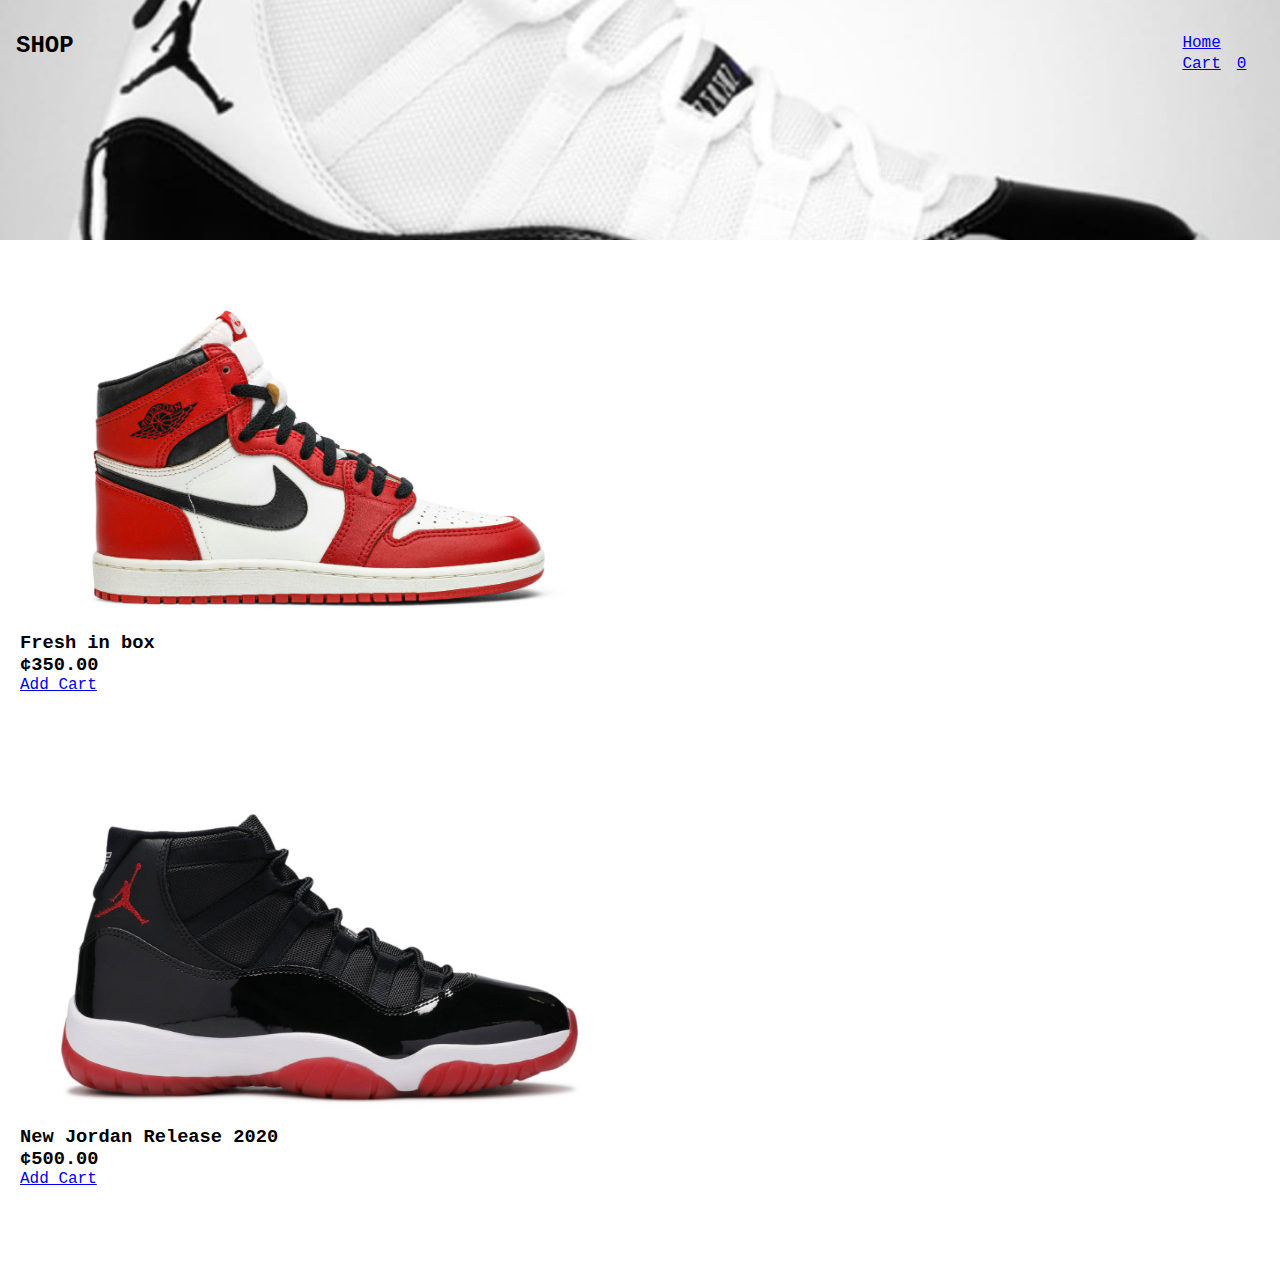
<file: Samuel_ShoppinCart_201105/Samuel_ShoppingCart_201105/index.html>
<!DOCTYPE html>
<html>
<head>
<title>SHOPPING</title>
<link rel="stylesheet" href="cart.css">
</head>
<body>
<!--<h1>THIS IS THE HOME PAGE</h1>
<object data="shop.html"></object>-->
<header>
    <div class="overlay"></div>
<nav>
    <h2>SHOP</h2>
    <ul>
<li><a href="index.html">Home</a></li>
<!--<li><a href="#">About</a></li>-->
<li class="cart">
<a href="shop.html">
    <ion-icon name="basket"></ion-icon>Cart<span>0</span>
</a>
</li>
    </ul>
</nav>   
</header>
<div class="container">
    <div class="image">
        <img id ="image" style="width: 70%;" src="airJordanChicago.jpeg">
        <h3>Fresh in box</h3>
        <h3>¢350.00</h3>
        <a class="add-cart cart1" href="#">Add Cart</a>
    </div>
    <div class="image">
        <img id ="image" style="width: 70%;" src="Jordan.jpg">
        <h3>New Jordan Release 2020</h3>
        <h3>¢500.00</h3>
        <a class="add-cart cart1" href="#">Add Cart</a>
    </div>
</div>

    <script src="cart.js"></script>
 
</body>

</html>
</file>
<file: Samuel_ShoppinCart_201105/Samuel_ShoppingCart_201105/cart.css>
*{box-sizing: border-box;
font-family: 'Courier New', Courier, monospace;
margin: 0;
padding: 0;
}
header{
    background-image:url("azumahFav.jpeg");
    background-repeat: no-repeat;
    background-size: cover;
    background-position: center;
    background-origin: border-box;
    filter: gray;
    height: 15rem;
    position: relative;
    min-width: 80%;
    vertical-align: top;

}
.overlay{
    position: absolute;
    z-index: 1;
    top: 0;
    left: 0;
    height: 100%;
    right: 0;
    bottom: 0;
    padding: 0 !important;
    margin: 0 !important;
}
nav{
    position:absolute;
    top: 0;
    right: 0;
    left: 0;
    z-index: 2;
    display: flex;
    justify-content: space-between;
    padding: 2rem;
    padding-left: 1rem;
}
li{
    list-style: none;
    padding: 0.1rem;
}
nav li span{
    padding-left: 1rem;
}
/*li a {
    padding: 5px;
    background-color: cornsilk;
    text-decoration: none;
}*/
.container, 
.products-container{
    display: flex;
    justify-content: center;
    flex-wrap: wrap;
    margin-top: 50px;
    padding-bottom: 100px;
    width: 70%;
}
.image{
    margin-right: 20px;
    margin-left: 20px;
    position: relative;
    overflow: hidden;
    display: inline-block;
}
.products-container{
    max-width: 650px;
    justify-content: space-around;
    margin: 0 auto;
    margin-top:50px ;
}
.product-header{
    width: 100%;
    max-width: 650px;
    display: flex;
    justify-content: flex-start;
    border-bottom: 4px solid lightgrey;
    margin: 0 auto;
}
.product-title{
    width: 45%;
}

.price{
    width: 20%;
  
    display: flex;
    align-items: center;
}
.quantity{
width: 30%;
border-bottom: 1px solid lightgrey;
display: flex;
    align-items: center;

}
.total{
    width: 10%;
    border-bottom: 1px solid lightgrey;
    display: flex;
    align-items: center;
}
.product{
    width: 45%;  
    display: flex;
    justify-content: space-around;
    align-items: center;
    border-bottom: 1px solid lightgrey;
}
</file>
